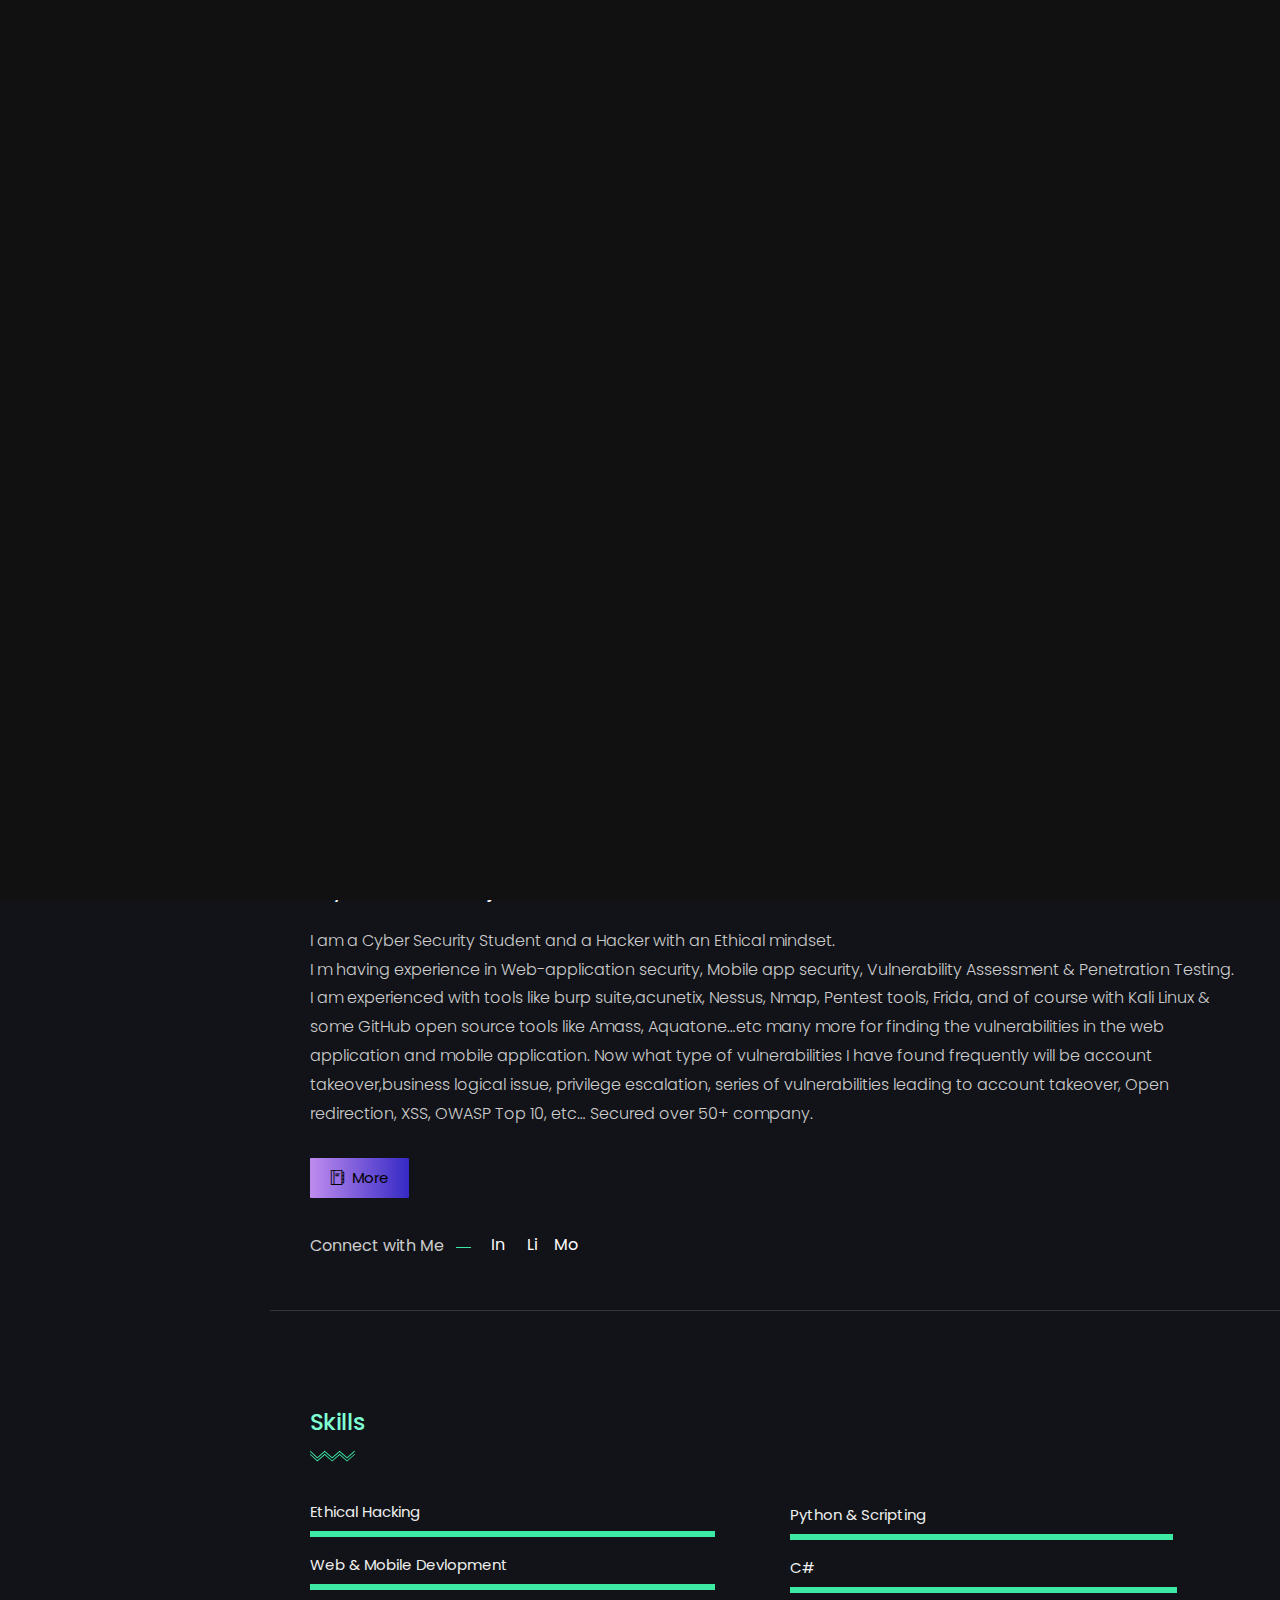
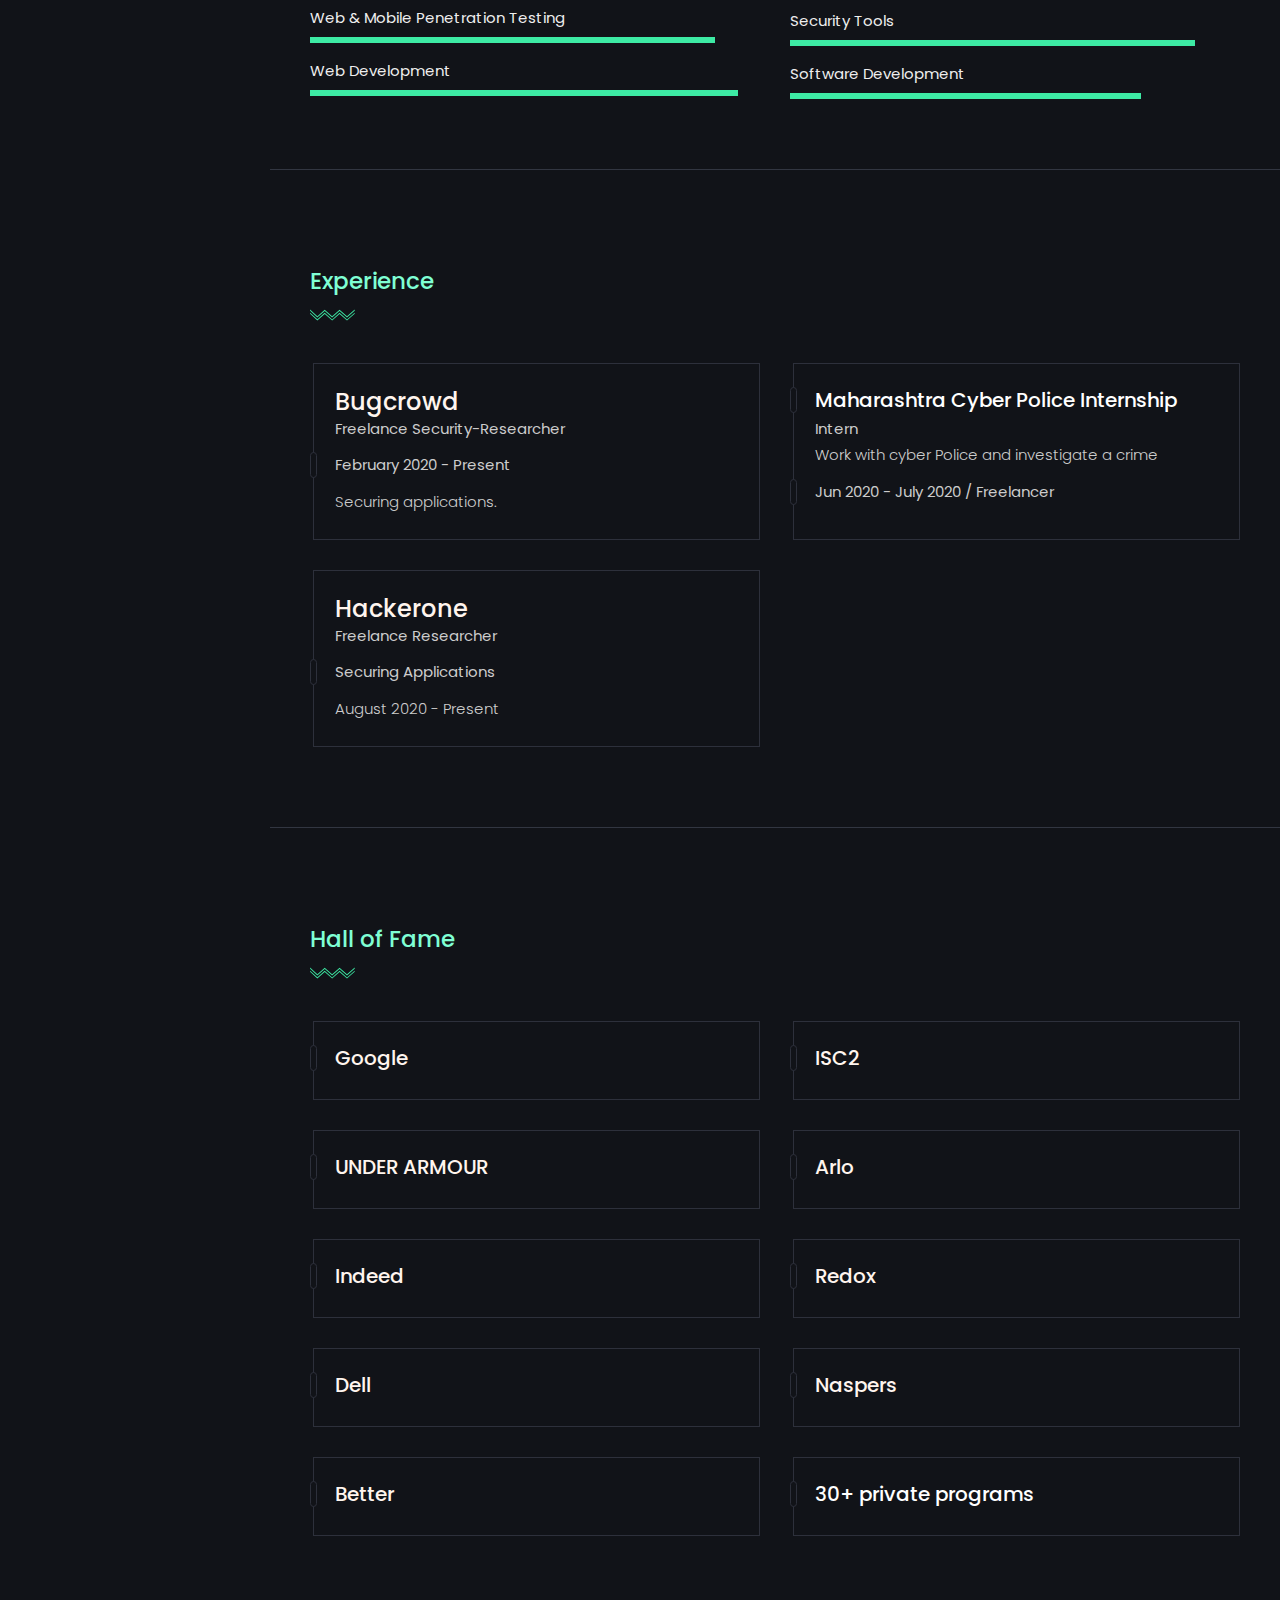
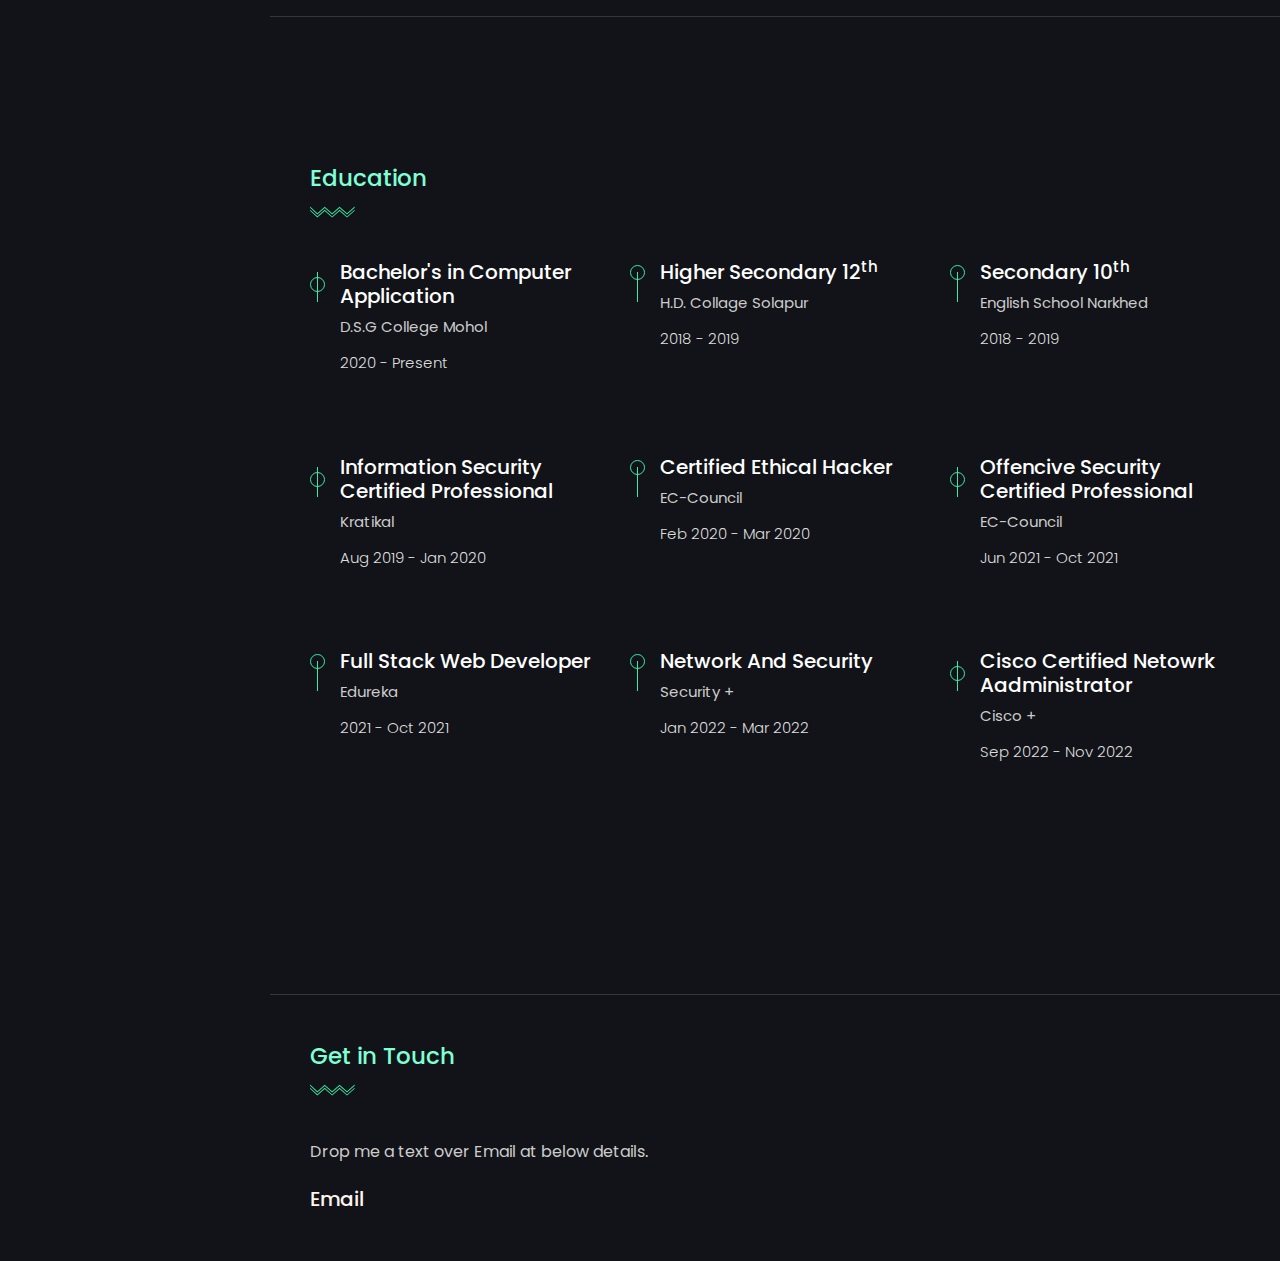
<file: index.html>
<!DOCTYPE html>
<html lang="en">
<!-- 
░R░A░N░J░I░T░░K░O░░L░H░A░L░
-->

<meta http-equiv="content-type" content="text/html;charset=utf-8" />

<head>
    <meta charset="utf-8">
    <meta name="description"
        content="I am Ranjit Kolhal and I am a Cyber Security Student and a Hacker with an Ethical mindset.I m having experience in Web-app security, Mobile...">
    <meta name="keywords"
        content="Ranjit kolhal, kolhal ranjit, ranjitkolhal, ranjit hacker, hacker ranjit, solapur Hacker, Bug Bounty Hunter, bugcrowd ranjit kolhal, google ranjit kolhal, maharashtra hacker">
    <meta name="author" content="Ranjit Kolhal">
    <meta http-equiv="x-ua-compatible" content="ie=edge">
    <meta name="viewport" content="width=device-width, initial-scale=1" <!-- Google Tag Manager -->
    <script>(function (w, d, s, l, i) {
            w[l] = w[l] || []; w[l].push({
                'gtm.start':
                    new Date().getTime(), event: 'gtm.js'
            }); var f = d.getElementsByTagName(s)[0],
                j = d.createElement(s), dl = l != 'dataLayer' ? '&l=' + l : ''; j.async = true; j.src =
                    'https://www.googletagmanager.com/gtm.js?id=' + i + dl; f.parentNode.insertBefore(j, f);
        })(window, document, 'script', 'dataLayer', 'GTM-TP3PR9Q');</script>
    <!-- End Google Tag Manager -->

    <!-- Title -->
    <title>Ranjit Kolhal - Ethical Hacker</title>
    <!-- Favicon -->
    <link href="img/sitelogo.png" type="image/png" rel="icon">

    <!-- All CSS -->
    <link href="css/plugins.css" rel="stylesheet" type="text/css">
    <link href="css/main.css" rel="stylesheet" type="text/css">
    <link href="css/responsive.css" rel="stylesheet" type="text/css">
</head>

<body id="body" data-spy="scroll" data-target="#menu-list">
    <!-- Google Tag Manager (noscript) -->
    <noscript><iframe src="https://www.googletagmanager.com/ns.html?id=GTM-TP3PR9Q" height="0" width="0"
            style="display:none;visibility:hidden"></iframe></noscript>
    <!-- End Google Tag Manager (noscript) -->
    <!--  start page loader  -->
    <div id="preloader">
        <div class="scroll-static"></div>
    </div>
    <!--  end page loader  -->

    <!-- begin of main-wrapper -->
    <div class="main-wrapper">
        <!-- begin of navbar -->
        <div class="nav-bar">
            <!-- begin of scroll-indicator -->
            <div class="scroll-indicator"></div>
            <nav>
                <ul id="menu-list">
                    <li class="nav-item">
                        <a class="active nav-link" href="#body" data-text="Home">
                            <span>: )</span>Home
                        </a>
                    </li>
                    <li class="nav-item">
                        <a class="nav-link" href="#about" data-text="About">
                            <span>: )</span>About
                        </a>
                    </li>
                    <li class="nav-item">
                        <a class="nav-link" href="#skills" data-text="Skills">
                            <span>: )</span>Skill
                        </a>
                    </li>
                    <li class="nav-item">
                        <a class="nav-link" href="#experience" data-text="Experience">
                            <span>: )</span>Experience
                        </a>
                    </li>
                    <li class="nav-item">
                        <a class="nav-link" href="#hall" data-text="Hall_of_Fame">
                            <span>: )</span>Hall_of_Fame
                        </a>
                    </li>
                    </li>
                    <li class="nav-item">
                        <a class="nav-link" href="#education" data-text="Education">
                            <span>: )</span>Education
                        </a>
                    </li>
                    <li class="nav-item">
                        <a class="nav-link" href="#contact" data-text="Contact">
                            <span>: )</span>Contact
                        </a>
                    </li>
                    <!-- Here End navigation list bar -->
                </ul> <br><br><br>

            </nav>

        </div>
        <!-- end of navbar -->
        <!-- begin of main-content -->
        <div class="main-content">
            <!-- begin of header -->
            <header>
                <div class="container-fluid">
                    <div class="row">
                        <div class="col-7">
                            <!-- logo -->
                            <div class="logo">
                                <a href="#">Ranjit Kolhal</a>
                            </div>
                        </div>
                        <div class="col-5">
                            <a href="contact.html" target="_blank" class="default-btn header-action-btn"><i
                                    class="ti-agenda"></i> contact</a>
                            <div class="default-btn menu-btn">
                                <i class="ti-menu"></i>
                                <i class="ti-close"></i>
                            </div>
                        </div>
                    </div>
                </div>
            </header>
            <!-- end of header -->

            <!-- begin of home-wrapper -->
            <div class="home-wrapper">
                <div class="container-fluid">
                    <div class="row align-items-center">
                        <div class="col-md-5 col-sm-5">
                            <div class="hero-img wow fadeIn" data-wow-delay="0.2s">
                                <div class="shape"></div>
                                <!-- My image -->
                                <img class="img-fluid"  src="./img/bd0ac819-13cf-4c84-be51-99c82d2ff304.jpg"  alt="Image">
                            </div>
                        </div>

                        <div class="col-md-7 col-sm-7">
                            <div class="hero-content">
                                <h2 class="intro-name">
                                    <span class="wow slideInLeft">Hello</span>
                                    <span class="wow slideInLeft" data-wow-delay=".2s">I'm, Ranjit Kolhal </span>
                                </h2>
                                <p>
                                    <span class="wow slideInLeft" data-wow-delay=".8s">Bug Bounty Hunter | Bugcrowd Top
                                        500 Hackers Globally | Penetration Tester | Full Stack Web Developer | Maharashtra cyber
                                        Police</span>
                                </p>
                            </div>
                        </div>
                    </div>
                </div>
            </div>
            <!-- end of home-wrapper -->

            <!-- begin of about-wrapper -->
            <div id="about" class="about-wrapper">
                <div class="container-fluid">
                    <div class="row">
                        <div class="col-md-12">
                            <!-- section heading -->

                            <h3 class="wrapper-heading">About Me</h3>

                            <h4 class="about-sub-heading">Hey World, I am Ranjit Kolhal. Here a little about me :) </h4>
                            <p class="about-text">I am a Cyber Security Student and a Hacker with an Ethical
                                mindset.<br /> I m having experience in Web-application security, Mobile app security,
                                Vulnerability Assessment & Penetration Testing. I am experienced with tools like
                                burp suite,acunetix, Nessus, Nmap, Pentest tools, Frida, and of course with Kali Linux &
                                some GitHub open source tools like Amass, Aquatone…etc many more for finding the
                                vulnerabilities in the web application and mobile
                                application. Now what type of vulnerabilities I have found frequently will be account
                                takeover,business logical issue, privilege escalation, series of vulnerabilities leading
                                to account takeover, Open redirection, XSS,
                                OWASP Top 10, etc… Secured over 50+ company.</p>
                            <a href="#" target="_blank" class="default-btn"><i class="ti-agenda"></i> More</a>

                            <!-- social profile links -->
                            <div class="social-links">
                                <span>Connect with Me </span>
                                <ul>
                                    <li><a href="https://www.instagram.com/kolhal_ranjit/" data-text="In"><i
                                                class="ti-twitter"></i></a></li>
                                    <li><a href="https://www.linkedin.com/in/ranjit-kolhal-b3650619b/" data-text="Li"><i
                                                class="ti-linkedin"></i></a></li>
                                    <li><a href="tel: +9176200751**" data-text="Mo"><i
                                                class="ti-mobile"></i></a></li>
                                    </li>
                                </ul>
                            </div>
                        </div>
                    </div>
                </div>
            </div>
            <!-- end of about-wrapper -->
            <!-- begin of skills-wrapper -->
            <div id="skills" class="wrapper skills-wrapper">
                <div class="container-fluid">
                    <div class="row">
                        <div class="col-md-6 margin-on-md">
                            <!-- section heading -->
                            <h3 class="wrapper-heading">Skills</h3>

                            <!-- skill item -->
                            <div class="skill-item">
                                <p>Ethical Hacking</p>
                                <div class="skill-wrap">
                                    <div class="skill-percent wow slideInLeft" data-wow-delay=".1s" style="width:90%">
                                    </div>
                                </div>
                            </div>
                            <!-- skill item -->
                            <div class="skill-item">
                                <p>Web & Mobile Devlopment</p>
                                <div class="skill-wrap">
                                    <div class="skill-percent wow slideInLeft" data-wow-delay=".2s" style="width:90%">
                                    </div>
                                </div>
                            </div>
                            <!-- skill item -->
                            <div class="skill-item">
                                <p>Web & Mobile Penetration Testing</p>
                                <div class="skill-wrap">
                                    <div class="skill-percent wow slideInLeft" data-wow-delay=".3s" style="width:90%">
                                    </div>
                                </div>
                            </div>
                            <div class="skill-item">
                                <p>Web Development</p>
                                <div class="skill-wrap">
                                    <div class="skill-percent wow slideInLeft" data-wow-delay=".3s" style="width:95%">
                                    </div>
                                </div>
                            </div>
                        </div>
                        <div class="col-md-6">
                            <!-- section heading -->
                            <br><br><br><br>
                            <!-- skill item -->
                            <div class="skill-item">
                                <p>Python & Scripting</p>
                                <div class="skill-wrap">
                                    <div class="skill-percent wow slideInLeft" data-wow-delay=".4s" style="width:85%">
                                    </div>
                                </div>
                            </div>
                            <!-- skill item -->
                            <div class="skill-item">
                                <p>C#</p>
                                <div class="skill-wrap">
                                    <div class="skill-percent wow slideInLeft" data-wow-delay=".5s" style="width:86%">
                                    </div>
                                </div>
                            </div>
                            <!-- skill item -->
                            <div class="skill-item">
                                <p>Security Tools</p>
                                <div class="skill-wrap">
                                    <div class="skill-percent wow slideInLeft" data-wow-delay=".6s" style="width:90%">
                                    </div>
                                </div>
                            </div>
                            <div class="skill-item">
                                <p>Software Development</p>
                                <div class="skill-wrap">
                                    <div class="skill-percent wow slideInLeft" data-wow-delay=".6s" style="width:78%">
                                    </div>
                                </div>
                            </div>
                            <!-- skill item -->
                            <!-- skill item -->
                        </div>
                    </div>
                </div>
            </div>
            <!-- end of skills-wrapper -->

            <!-- begin of experience-wrapper -->
            <div id="experience" class="wrapper experience-wrapper">
                <div class="container-fluid">
                    <div class="row">
                        <div class="col-md-12">
                            <!-- section heading -->
                            <h3 class="wrapper-heading">Experience</h3>
                        </div>

                        <div class="col-md-6">
                            <div class="experience-single">
                                <h4><a href="https://www.bugcrowd.com/ranjit_kolhal" target="_blank">Bugcrowd</a></h4>
                                <p class="position-name">Freelance Security-Researcher</p>
                                <p class="mute-text">February 2020 - Present</p>
                                <p class="company-info">Securing applications.</p>
                            </div>
                        </div>


                        <div class="col-md-6">
                            <div class="experience-single">
                                <h4 class="company">Maharashtra Cyber Police Internship</h4>
                                <p class="position-name">Intern</p>
                                <p class="company-info">Work with cyber Police and investigate a crime</p>
                                <p class="mute-text">Jun 2020 - July 2020 / Freelancer</p>
                            </div>
                        </div>

                        <div class="col-md-6">
                            <div class="experience-single">
                                <h4><a href="https://www.Hackerone/ranjitkolhal/" target="_blank">Hackerone</a></h4>
                                <p class="position-name">Freelance Researcher</p>
                                <p class="mute-text">Securing Applications</p>
                                <p class="company-info">August 2020 - Present</p>
                            </div>
                        </div>

                        <!-- <div class="col-md-6">
                            <div class="experience-single">
                                <h4><a href="https://www.Hackerone/ranjitkolhal/" target="_blank">Hackerone</a></h4>
                                <p class="position-name">Cyber</p>
                                <p class="mute-text">Securing Applications</p>
                                <p class="company-info">August 2020 - Present</p>
                            </div>
                        </div> -->

                    </div>
                </div>
            </div>
            <!-- end of experience-wrapper -->


            <!-- begin of hall offame-wrapper -->
            <div id="hall" class="wrapper experience-wrapper">
                <div class="container-fluid">
                    <div class="row">
                        <div class="col-md-12">
                            <!-- section heading -->
                            <h3 class="wrapper-heading">Hall of Fame</h3>
                        </div>
                        <div class="col-md-6">
                            <div class="experience-single">
                                <h4 class="company"><a
                                        href="https://bughunter.withgoogle.com/profile/a9fd8760-44ab-4ca0-beca-a0ad62b50d75"
                                        target="_blank">Google</a></h4>
                            </div>
                        </div>
                        <div class="col-md-6">
                            <div class="experience-single">
                                <h4 class="company"><a href="https://bugcrowd.com/isc2/hall-of-fame"
                                        target="_blank">ISC2</a></h4>
                            </div>
                        </div>
                        <div class="col-md-6">
                            <div class="experience-single">
                                <h4 class="company"><a href="https://bugcrowd.com/underarmour/hall-of-fame"
                                        target="_blank">UNDER ARMOUR</a></h4>
                            </div>
                        </div>
                        <div class="col-md-6">
                            <div class="experience-single">
                                <h4 class="company"><a href="https://bugcrowd.com/arlokudos/hall-of-fame"
                                        target="_blank">Arlo</a></h4>
                            </div>
                        </div>
                        <div class="col-md-6">
                            <div class="experience-single">
                                <h4 class="company"><a href="https://bugcrowd.com/indeed/hall-of-fame"
                                        target="_blank">Indeed</a></h4>
                            </div>
                        </div>
                        <div class="col-md-6">
                            <div class="experience-single">
                                <h4 class="company"><a href="https://bugcrowd.com/redox/hall-of-fame"
                                        target="_blank">Redox</a></h4>
                            </div>
                        </div>
                        <div class="col-md-6">
                            <div class="experience-single">
                                <h4 class="company"><a href="https://bugcrowd.com/dell/hall-of-fame"
                                        target="_blank">Dell</a></h4>
                            </div>
                        </div>
                        <div class="col-md-6">
                            <div class="experience-single">
                                <h4 class="company"><a href="https://bugcrowd.com/naspers/hall-of-fame"
                                        target="_blank">Naspers</a></h4>
                            </div>
                        </div>
                        <div class="col-md-6">
                            <div class="experience-single">
                                <h4 class="company"><a href="https://bugcrowd.com/better/hall-of-fame"
                                        target="_blank">Better</a></h4>
                            </div>
                        </div>
                        <div class="col-md-6">
                            <div class="experience-single">
                                <h4 class="company"><a target="_blank">30+ private programs</a></h4>
                            </div>
                        </div>

                    </div>
                </div>
            </div>

            <!-- begin of education-wrapper -->
            <div id="education" class="wrapper education-wrapper">
                <div class="container-fluid">
                    <div class="row">
                        <div class="col-md-12">
                            <!-- section heading -->
                            <h3 class="wrapper-heading">Education</h3>
                        </div>
                        <div class="col-lg-4 col-md-6 col-sm-6">
                            <div class="education-single">
                                <h4 class="course-name">Bachelor's in Computer Application</h4>
                                <p class="institute">D.S.G College Mohol</p>
                                <p class="mute-text">2020 - Present</p>
                            </div>
                        </div>
                        <div class="col-lg-4 col-md-6 col-sm-6">
                            <div class="education-single">
                                <h4 class="course-name">Higher Secondary 12<sup>th</sup></h4>
                                <p class="institute">H.D. Collage Solapur</p>
                                <p class="mute-text">2018 - 2019</p>
                            </div>
                        </div>
                        <div class="col-lg-4 col-md-6 col-sm-6">
                            <div class="education-single">
                                <h4 class="course-name">Secondary 10<sup>th</sup></h4>
                                <p class="institute">English School Narkhed</p>
                                <p class="mute-text">2018 - 2019</p>
                            </div>
                        </div>
                        <div class="col-lg-4 col-md-6 col-sm-6">
                            <div class="education-single">
                                <h4 class="course-name">Information Security Certified Professional</h4>
                                <p class="institute">Kratikal</p>
                                <p class="mute-text"> Aug 2019 - Jan 2020</p>
                            </div>
                        </div>
                        <div class="col-lg-4 col-md-6 col-sm-6">
                            <div class="education-single">
                                <h4 class="course-name">Certified Ethical Hacker</h4>
                                <p class="institute">EC-Council</p>
                                <p class="mute-text"> Feb 2020 - Mar 2020</p>
                            </div>
                        </div>
                        <div class="col-lg-4 col-md-6 col-sm-6">
                            <div class="education-single">
                                <h4 class="course-name">Offencive Security Certified Professional</h4>
                                <p class="institute">EC-Council</p>
                                <p class="mute-text"> Jun 2021 - Oct 2021</p>
                            </div>
                        </div>
                        <div class="col-lg-4 col-md-6 col-sm-6">
                            <div class="education-single">
                                <h4 class="course-name">Full Stack Web Developer</h4>
                                <p class="institute">Edureka</p>
                                <p class="mute-text">  2021 - Oct 2021</p>
                            </div>
                        </div>
                        <div class="col-lg-4 col-md-6 col-sm-6">
                            <div class="education-single">
                                <h4 class="course-name">Network And Security</h4>
                                <p class="institute">Security +</p>
                                <p class="mute-text"> Jan 2022 - Mar 2022</p>
                            </div>
                        </div>
                        <div class="col-lg-4 col-md-6 col-sm-6">
                            <div class="education-single">
                                <h4 class="course-name">Cisco Certified Netowrk Aadministrator</h4>
                                <p class="institute">Cisco +</p>
                                <p class="mute-text"> Sep 2022 - Nov 2022</p>
                            </div>
                        </div>
                    </div>
                </div>
            </div>
            <!-- end of education-wrapper -->
            <!-- begin of contact-wrapper -->
            <div id="contact" class="wrapper contact-wrapper">
                <div class="container-fluid">
                    <div class="row">
                        <div class="col-md-12">
                            <!-- section heading -->
                            <h3 class="wrapper-heading">Get in Touch</h3>
                            <p>Drop me a text over Email at below details.</p>
                        </div>
                        <div class="col-lg-12 col-md-12">
                            <div class="contact-info">
                                <h5 class="cont"><a href="mailto:rkhackle@gmail.com" target="_blank">Email</a></h5>
                            </div>
                        </div>
                    </div>
                </div>
            </div>
        </div>

        <!-- begin of contact-wrapper -->
        <div>
            <footer class="wrapper footer-wrapper">
                <div class="container-fluid">
                    <div class="col-md-12 text-center">
                        <div class="footer-social">
                            <a href="https://twitter.com/kolhalranjit" target="_blank">Twitter</a>
                            <a href="https://www.linkedin.com/in/ranjit-kolhal-b3650619b/" target="_blank">Linkedin</a>
                            <a href="https://medium.com/@ranjitkolhal" target="_blank">Medium</a>
                        </div>
                        <p class="footer-copyright">© Copyright 2020 - Ranjit Kolhal</p>
                    </div>
                </div>
            </footer>
        </div>
        <!-- end of contact-wrapper -->
        <!-- scroll-to top -->
        <a class="default-btn scroll-to-top" href="#body"><span class="ti-angle-up "></span></a>
    </div>
    <!-- end of main-content -->
    </div>
    <!-- end of main-wrapper -->

    <!-- All JS -->
    <script src="js/jquery-3.3.1.min.js"></script>
    <script src="js/plugins.js"></script>
    <script src="js/main.js"></script>

</body>


</html>
</file>
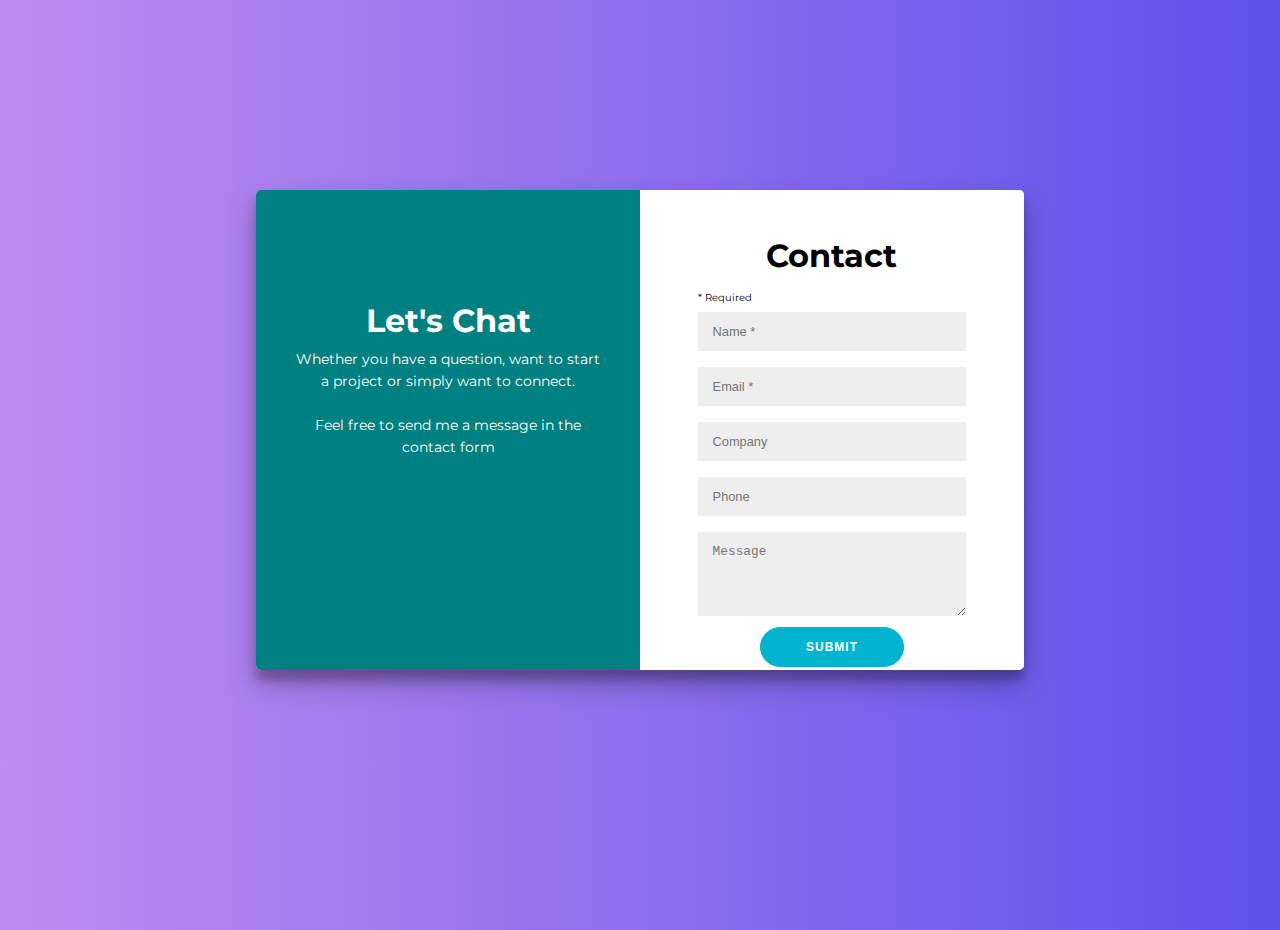
<file: contact.html>
<!DOCTYPE html>
<html lang="en">

<head>
    <meta charset="UTF-8">
    <meta name="viewport" content="width=device-width, initial-scale=1.0">
    <link rel="stylesheet" href="css/contact.css">
    <title>Document</title>
</head>

<body>
    <div class="container">
        <div class="form-container">
            <div class="left-container">
                <div class="left-inner-container">
                    <h2>Let's Chat</h2>
                    <p>Whether you have a question, want to start a project or simply want to connect.</p>
                    <br>
                    <p>Feel free to send me a message in the contact form</p>
                </div>
            </div>
            <div class="right-container">
                <div class="right-inner-container">
                    <form action="#">
                        <h2 class="lg-view">Contact</h2>
                        <h2 class="sm-view">Let's Chat</h2>
                        <p>* Required</p>
                        <div class="social-container">
                            <a href="#" class="social"><i class="fab fa-facebook-f"></i></a>
                            <a href="#" class="social"><i class="fab fa-google-plus-g"></i></a>
                            <a href="#" class="social"><i class="fab fa-linkedin-in"></i></a>
                        </div>
                        <input type="text" placeholder="Name *" />
                        <input type="email" placeholder="Email *" />
                        <input type="text" placeholder="Company" />
                        <input type="phone" placeholder="Phone" />
                        <textarea rows="4" placeholder="Message"></textarea>
                        <button>Submit</button>
                    </form>
                </div>
            </div>
        </div>
    </div>
</body>

</html>
</file>
<file: css/main.css>
/* ==========================================================================
    google fonts
========================================================================== */

@import url('https://fonts.googleapis.com/css?family=Poppins:100,200,300,400,500,600,700,800,900|Poppins:400,700');

/* ==========================================================================
    default css
========================================================================== */

h1 {
    font-family: 'Poppins', sans-serif;
    overflow-x: hidden;
    position: relative;
}

h2 {
    font-family: 'Poppins', sans-serif;
    overflow-x: hidden;
    position: relative;
}

h3,
h4,
h5,
h6,
p {
    margin: 0;
    padding: 0;
}

body,
html {
    height: 100%;
}

body {
    font-family: 'Poppins', sans-serif;
    height: 3000px;
    /* Used to enable scrolling */
    /* background: linear-gradient(90deg, #BE8CEF 0%, rgba(61, 46, 232, 0.83) 100%); */
    background-color: #111318;
    /* background-color: #abe9cd; */
    /* background-image: linear-gradient(315deg,  0%, #3eadcf 74%); */
    color: #fff;
    overflow-x: hidden;
    position: relative;
}

body.noscroll {
    overflow: hidden;
    padding-right: 17px;
}

::-moz-selection {
    background: #fff;
    color: #1d1d1d;
    text-shadow: none;
}

::selection {
    background: #fff;
    color: #1d1d1d;
    text-shadow: none;
}

a {
    display: inline-block;
    color: seashell;
    transition: .25s;
    -webkit-transition: .25s;
    -moz-transition: .25s;
    -ms-transition: .25s;
    -o-transition: .25s;
}

a:hover,
a:active {
    text-decoration: none;
    outline: 0;
}

ul {
    list-style: none;
    padding: 0;
    margin: 0;
}

.default-btn {
    font-size: 15px;
    height: 40px;
    line-height: 40px;
    padding: 0 20px;
    /* background-color: #3deaa4; */
    background: linear-gradient(90deg, #BE8CEF 0%, rgba(61, 46, 232, 0.83) 100%);
    color: #000;
    position: relative;
    z-index: 1;
    border: 0;
    outline: 0;
    cursor: pointer;
    overflow: hidden;
    border-radius: 1px;
    -webkit-border-radius: 1px;
    -moz-border-radius: 1px;
    -ms-border-radius: 1px;
    -o-border-radius: 1px;
    transition: .3s;
    -webkit-transition: .3s;
    -moz-transition: .3s;
    -ms-transition: .3s;
    -o-transition: .3s;
}

.default-btn:hover {
    color: #fff;
}

.default-btn::before,
.default-btn::after {
    position: absolute;
    content: "";
    height: 100%;
    width: 100%;
    background: #000;
    opacity: .6;
    left: 0;
    top: 40px;
    z-index: -2;
    transition: all .3s cubic-bezier(0.9, 0, 0.2, 1), -webkit-transform .3s cubic-bezier(0.9, 0, 0.2, 1);
    -webkit-transition: all .3s cubic-bezier(0.9, 0, 0.2, 1), -webkit-transform .3s cubic-bezier(0.9, 0, 0.2, 1);
    -moz-transition: all .3s cubic-bezier(0.9, 0, 0.2, 1), -webkit-transform .3s cubic-bezier(0.9, 0, 0.2, 1);
    -ms-transition: all .3s cubic-bezier(0.9, 0, 0.2, 1), -webkit-transform .3s cubic-bezier(0.9, 0, 0.2, 1);
    -o-transition: all .3s cubic-bezier(0.9, 0, 0.2, 1), -webkit-transform .3s cubic-bezier(0.9, 0, 0.2, 1);
    border-top-left-radius: 50%;
    border-top-right-radius: 50%;
}

.default-btn::before {
    background: #000;
    opacity: 1;
    top: 50px;
    z-index: -1;
}

.default-btn:hover::before,
.default-btn:hover::after {
    top: 0;
    border-radius: 0;
}

.default-btn:hover::before {
    transition-delay: .2s;
}

.default-btn i {
    font-size: 15px;
    position: relative;
    top: 1px;
    margin-right: 3px;
}

.wrapper {
    padding: 50px 0;
    border-top: 1px solid #323641;
}

.wrapper-heading {
    display: inline-block;
    font-size: 23px;
    margin-bottom: 70px;
    color: aquamarine;
    /* color: #3deaa4; */
    line-height: 1;
    /* padding-top: 100px; */
    position: relative;
}

.wrapper-heading::after {
    position: absolute;
    content: url(../img/zigzag.svg);
    top: 35px;
    left: 0;
    transform: rotateX(180deg);
    -webkit-transform: rotateX(180deg);
    -moz-transform: rotateX(180deg);
    -ms-transform: rotateX(180deg);
    -o-transform: rotateX(180deg);
}

p {
    line-height: 1.8;
    color: #ccc;
}


/* -- start preloader style */

#preloader {
    width: 100%;
    height: 100vh;
    overflow: hidden;
    position: fixed;
    z-index: 99999999;
    display: flex
}

#preloader::before,
#preloader::after {
    position: absolute;
    content: "";
    width: 100%;
    height: 50%;
    background: #111;
    top: 0;
    left: 0;
    transition: .4s;
    -webkit-transition: .4s;
    -moz-transition: .4s;
    -ms-transition: .4s;
    -o-transition: .4s
}

#preloader::after {
    top: auto;
    bottom: 0
}

#preloader.loaded::before,
#preloader.loaded::after {
    height: 0%
}

.scroll-static {
    position: relative;
    width: 50%;
    height: 1px;
    overflow: hidden;
    margin: auto;
    transition: all .8s;
    -webkit-transition: all .8s;
    -moz-transition: all .8s;
    -ms-transition: all .8s;
    -o-transition: all .8s;
    z-index: 555
}

.scroll-static::before {
    position: absolute;
    content: "";
    width: 0;
    height: 100%;
    left: 50%;
    background: #666;
    animation: showLine 700ms ease-in-out 0s forwards;
    -o-animation: showLine 700ms ease-in-out 0s forwards;
    -webkit-animation: showLine 700ms ease-in-out 0s forwards;
    transform: translateX(-50%);
    -webkit-transform: translateX(-50%);
    -moz-transform: translateX(-50%);
    -ms-transform: translateX(-50%);
    -o-transform: translateX(-50%)
}

@keyframes showLine {
    0% {
        width: 0;
        opacity: 0
    }
    100% {
        width: 100%;
        opacity: 1
    }
}

@-o-keyframes showLine {
    0% {
        width: 0;
        opacity: 0
    }
    100% {
        width: 100%;
        opacity: 1
    }
}

@-webkit-keyframes showLine {
    0% {
        width: 0;
        opacity: 0
    }
    100% {
        width: 100%;
        opacity: 1
    }
}

.scroll-static::after {
    position: absolute;
    content: "";
    width: 100%;
    height: 100%;
    left: -100px;
    top: 0;
    animation: scroll-static 2s cubic-bezier(.86, 0, .07, 1) infinite;
    -o-animation: scroll-static 2s cubic-bezier(.86, 0, .07, 1) infinite;
    -webkit-animation: scroll-static 2s cubic-bezier(.86, 0, .07, 1) infinite;
    animation-delay: 1200ms
}

@keyframes scroll-static {
    0% {
        left: -100%;
        background: #fff
    }
    100% {
        left: 100%;
        background: #fff
    }
}

@-o-keyframes scroll-static {
    0% {
        left: -100%;
        background: #fff
    }
    100% {
        left: 100%;
        background: #fff
    }
}

@-webkit-keyframes scroll-static {
    0% {
        left: -100%;
        background: #fff
    }
    100% {
        left: 100%;
        background: #fff
    }
}

.scroll-static.loaded {
    width: 100%;
    opacity: 0
}

.scroll-static.loaded::after {
    opacity: 0
}

.work-loader {
    color: #fff;
    font-size: 8px;
    margin: auto;
    width: 1em;
    height: 1em;
    border-radius: 50%;
    position: relative;
    text-indent: -9999em;
    -webkit-animation: load4 1.3s infinite linear;
    animation: load4 1.3s infinite linear;
    -webkit-transform: translateZ(0);
    -ms-transform: translateZ(0);
    transform: translateZ(0)
}

@-webkit-keyframes load4 {
    0%,
    100% {
        box-shadow: 0 -3em 0 .2em, 2em -2em 0 0em, 3em 0 0 -1em, 2em 2em 0 -1em, 0 3em 0 -1em, -2em 2em 0 -1em, -3em 0 0 -1em, -2em -2em 0 0
    }
    12.5% {
        box-shadow: 0 -3em 0 0, 2em -2em 0 .2em, 3em 0 0 0, 2em 2em 0 -1em, 0 3em 0 -1em, -2em 2em 0 -1em, -3em 0 0 -1em, -2em -2em 0 -1em
    }
    25% {
        box-shadow: 0 -3em 0 -.5em, 2em -2em 0 0, 3em 0 0 .2em, 2em 2em 0 0, 0 3em 0 -1em, -2em 2em 0 -1em, -3em 0 0 -1em, -2em -2em 0 -1em
    }
    37.5% {
        box-shadow: 0 -3em 0 -1em, 2em -2em 0 -1em, 3em 0em 0 0, 2em 2em 0 .2em, 0 3em 0 0em, -2em 2em 0 -1em, -3em 0em 0 -1em, -2em -2em 0 -1em
    }
    50% {
        box-shadow: 0 -3em 0 -1em, 2em -2em 0 -1em, 3em 0 0 -1em, 2em 2em 0 0em, 0 3em 0 .2em, -2em 2em 0 0, -3em 0em 0 -1em, -2em -2em 0 -1em
    }
    62.5% {
        box-shadow: 0 -3em 0 -1em, 2em -2em 0 -1em, 3em 0 0 -1em, 2em 2em 0 -1em, 0 3em 0 0, -2em 2em 0 .2em, -3em 0 0 0, -2em -2em 0 -1em
    }
    75% {
        box-shadow: 0em -3em 0 -1em, 2em -2em 0 -1em, 3em 0em 0 -1em, 2em 2em 0 -1em, 0 3em 0 -1em, -2em 2em 0 0, -3em 0em 0 .2em, -2em -2em 0 0
    }
    87.5% {
        box-shadow: 0em -3em 0 0, 2em -2em 0 -1em, 3em 0 0 -1em, 2em 2em 0 -1em, 0 3em 0 -1em, -2em 2em 0 0, -3em 0em 0 0, -2em -2em 0 .2em
    }
}

@keyframes load4 {
    0%,
    100% {
        box-shadow: 0 -3em 0 .2em, 2em -2em 0 0em, 3em 0 0 -1em, 2em 2em 0 -1em, 0 3em 0 -1em, -2em 2em 0 -1em, -3em 0 0 -1em, -2em -2em 0 0
    }
    12.5% {
        box-shadow: 0 -3em 0 0, 2em -2em 0 .2em, 3em 0 0 0, 2em 2em 0 -1em, 0 3em 0 -1em, -2em 2em 0 -1em, -3em 0 0 -1em, -2em -2em 0 -1em
    }
    25% {
        box-shadow: 0 -3em 0 -.5em, 2em -2em 0 0, 3em 0 0 .2em, 2em 2em 0 0, 0 3em 0 -1em, -2em 2em 0 -1em, -3em 0 0 -1em, -2em -2em 0 -1em
    }
    37.5% {
        box-shadow: 0 -3em 0 -1em, 2em -2em 0 -1em, 3em 0em 0 0, 2em 2em 0 .2em, 0 3em 0 0em, -2em 2em 0 -1em, -3em 0em 0 -1em, -2em -2em 0 -1em
    }
    50% {
        box-shadow: 0 -3em 0 -1em, 2em -2em 0 -1em, 3em 0 0 -1em, 2em 2em 0 0em, 0 3em 0 .2em, -2em 2em 0 0, -3em 0em 0 -1em, -2em -2em 0 -1em
    }
    62.5% {
        box-shadow: 0 -3em 0 -1em, 2em -2em 0 -1em, 3em 0 0 -1em, 2em 2em 0 -1em, 0 3em 0 0, -2em 2em 0 .2em, -3em 0 0 0, -2em -2em 0 -1em
    }
    75% {
        box-shadow: 0em -3em 0 -1em, 2em -2em 0 -1em, 3em 0em 0 -1em, 2em 2em 0 -1em, 0 3em 0 -1em, -2em 2em 0 0, -3em 0em 0 .2em, -2em -2em 0 0
    }
    87.5% {
        box-shadow: 0em -3em 0 0, 2em -2em 0 -1em, 3em 0 0 -1em, 2em 2em 0 -1em, 0 3em 0 -1em, -2em 2em 0 0, -3em 0em 0 0, -2em -2em 0 .2em
    }
}


/* end preloader style */


/* start main-wrapper */

.main-wrapper {
    padding-bottom: 100px;
}

.main-content .container-fluid {
    padding-left: 40px;
    padding-right: 40px;
}

.main-content {
    width: calc(100% - 270px);
    max-width: 100%;
    float: right;
    position: relative;
    transition: all .3s cubic-bezier(0.9, 0, 0.2, 1), -webkit-transform .3s cubic-bezier(0.9, 0, 0.2, 1);
    -webkit-transition: all .3s cubic-bezier(0.9, 0, 0.2, 1), -webkit-transform .3s cubic-bezier(0.9, 0, 0.2, 1);
    -moz-transition: all .3s cubic-bezier(0.9, 0, 0.2, 1), -webkit-transform .3s cubic-bezier(0.9, 0, 0.2, 1);
    -ms-transition: all .3s cubic-bezier(0.9, 0, 0.2, 1), -webkit-transform .3s cubic-bezier(0.9, 0, 0.2, 1);
    -o-transition: all .3s cubic-bezier(0.9, 0, 0.2, 1), -webkit-transform .3s cubic-bezier(0.9, 0, 0.2, 1);
}


/* start nav-menu */

.nav-bar {
    height: 100vh;
    position: fixed;
    top: 0;
    left: 0;
    width: 270px;
    background: #000;
    z-index: 1000;
    padding-left: 40px;
    padding-right: 15px;
    overflow-y: auto;
    transition: all .3s;
    -webkit-transition: all .3s;
    -moz-transition: all .3s;
    -ms-transition: all .3s;
    -o-transition: all .3s;
}

.scroll-indicator {
    position: absolute;
    height: 0%;
    width: 2px;
    background: linear-gradient(20deg, #BE8CEF 0%, rgba(61, 46, 232, 0.83) 100%);
    top: 0;
    right: 0;
}

.nav-footer {
    position: absolute;
    left: 40px;
    bottom: 30px;
}

.nav-footer .nav-copyright {
    line-height: 1.6;
    color: #ccc;
    font-size: 15px;
}

.nav-bar nav {
    position: relative;
    padding: 30px 0;
}

nav ul li {
    margin-bottom: 5px;
}

nav ul li a {
    text-transform: capitalize;
    color: #777;
    position: relative;
    font-size: 17px;
    -webkit-user-select: none;
    -moz-user-select: none;
    -ms-user-select: none;
    user-select: none;
}

nav ul li a.nav-link {
    padding-top: 6px;
    padding-bottom: 6px;
    padding-left: 0;
    padding-right: 0;
    display: inline-block;
}

nav ul li a:hover {
    color: #777;
}

nav ul li a.active,
nav ul li a.active:hover {
    color: #61fdb0;
}

nav ul li a.active {
    pointer-events: none;
    cursor: default;
    padding-right: 4px;
}

nav ul li a span {
    position: absolute;
    right: 0;
    top: 52%;
    transition: .3s;
    -webkit-transition: .3s;
    -moz-transition: .3s;
    -ms-transition: .3s;
    -o-transition: .3s;
    opacity: 0;
    line-height: 0;
    font-size: 16px;
}

nav ul li a.active span {
    opacity: 1;
    right: -22px;
    transition-delay: .2s;
    -webkit-transition-delay: .2s;
    -moz-transition-delay: .2s;
    -ms-transition-delay: .2s;
    -o-transition-delay: .2s;
}

nav ul li a::after {
    position: absolute;
    content: "";
    left: -40px;
    top: calc(50% - 10px);
    background-color: #0d451f;
    height: 20px;
    width: 0;
    z-index: -1;
    transition: .3s;
    -webkit-transition: .3s;
    -moz-transition: .3s;
    -ms-transition: .3s;
    -o-transition: .3s;
}

nav ul li a.active::after {
    width: calc(50% + 40px);
}

nav ul li a::before {
    position: absolute;
    content: attr(data-text);
    left: 0;
    top: 6px;
    transition: all .5s cubic-bezier(0.9, 0, 0.2, 1), -webkit-transform 0.5s cubic-bezier(0.9, 0, 0.2, 1);
    -webkit-transition: all .5s cubic-bezier(0.9, 0, 0.2, 1), -webkit-transform 0.5s cubic-bezier(0.9, 0, 0.2, 1);
    -moz-transition: all .5s cubic-bezier(0.9, 0, 0.2, 1), -webkit-transform 0.5s cubic-bezier(0.9, 0, 0.2, 1);
    -ms-transition: all .5s cubic-bezier(0.9, 0, 0.2, 1), -webkit-transform 0.5s cubic-bezier(0.9, 0, 0.2, 1);
    -o-transition: all .5s cubic-bezier(0.9, 0, 0.2, 1), -webkit-transform 0.5s cubic-bezier(0.9, 0, 0.2, 1);
    width: 0;
    overflow: hidden;
    color: #fff;
}

nav ul li a:hover::before {
    width: 100%;
}

nav ul li a.active::before {
    width: 0;
}


/* start header style */

header {
    background: #111318;
    /* background: linear-gradient(90deg, #BE8CEF 0%, rgba(61, 46, 232, 0.83) 100%); */
    padding: 30px 0;
    position: absolute;
    top: 0;
    z-index: 999;
    width: 100%;
}

header.fixed {
    max-width: calc(100% - 270px);
    position: fixed;
    background: #000;
    padding: 15px 0;
    top: -70px;
    margin-top: 70px;
    transition: margin 0.3s ease 0s, transform 0.3s ease 0s;
    -webkit-transition: margin 0.3s ease 0s, transform 0.3s ease 0s;
    -moz-transition: margin 0.3s ease 0s, transform 0.3s ease 0s;
    -ms-transition: margin 0.3s ease 0s, transform 0.3s ease 0s;
    -o-transition: margin 0.3s ease 0s, transform 0.3s ease 0s;
}

body.noscroll header.fixed {
    max-width: calc(100% - 287px);
}

.logo img {
    height: 40px;
}

.logo a {
    font-size: 20px;
    text-transform: capitalize;
    color: #fff;
    line-height: 40px;
}

.logo a:hover {
    opacity: .7;
}

.default-btn.header-action-btn {
    float: right;
}

.menu-btn {
    position: absolute;
    height: 40px;
    width: 40px;
    line-height: 40px;
    background: #3deaa4;
    color: #000;
    right: 15px;
    cursor: pointer;
    padding: 0;
    text-align: center;
    transition: .3s;
    -webkit-transition: .3s;
    -moz-transition: .3s;
    -ms-transition: .3s;
    -o-transition: .3s;
    display: none;
}

.default-btn.menu-btn.close-menu i.ti-menu {
    display: none;
}

.menu-btn:hover {
    color: #fff;
}

.default-btn.menu-btn i {
    font-size: 17px;
    top: 2px;
    margin-left: 3px;
}


/* start home wrapper */

.home-wrapper {
    padding-top: 100px;
    margin-top: 100px;
    padding-bottom: 50px;
    border-top: 1px solid #22252d;
}

.hero-content {
    padding-left: 30px;
    font-family: 'Poppins', sans-serif;
}

.home-wrapper .hero-img {
    position: relative;
    padding: 0 15px;
}


/* Here is image border */

.home-wrapper .hero-img::before,
.home-wrapper .hero-img::after {
    position: absolute;
    background: linear-gradient(90deg, #BE8CEF 0%, rgba(61, 46, 232, 0.83) 100%);
    content: "";
    height: 100%;
    width: 50%;
    right: 0;
    top: -20px;
    z-index: -2;
}

.home-wrapper .hero-img::before {
    top: auto;
    bottom: -15px;
    right: auto;
    left: 0;
}

.home-wrapper .hero-img .shape {
    position: absolute;
    z-index: -1;
    left: 0;
    top: 0;
    bottom: 0;
    height: 100%;
    width: 100%;
}


/* here is image border */

.home-wrapper .hero-img .shape::before {
    content: "\e600";
    -webkit-content: "\e600";
    -moz-content: "\e600";
    -ms-content: "\e600";
    -o-content: "\e600";
    font-size: 48vw;
    color: #111318;
    line-height: 1;
    font-weight: normal;
    font-family: 'Poppins';
    border-collapse: collapse;
    z-index: -1;
    position: absolute;
    top: 40%;
    left: 50%;
    transform: translate(-50%, -50%);
    -webkit-transform: translate(-50%, -50%);
    -moz-transform: translate(-50%, -50%);
    -ms-transform: translate(-50%, -50%);
    -o-transform: translate(-50%, -50%);
}

.hero-content .intro-name {
    font-size: 60px;
    font-family: 'Poppins', serif;
    font-weight: 700;
    margin-bottom: 20px;
    line-height: 1.3;
    overflow: hidden;
    padding-left: 2px;
}

.hero-content .intro-name span {
    display: block;
}

.hero-content p {
    overflow: hidden;
}

.hero-content p span {
    display: block;
    font-size: 18px;
    position: relative;
    padding-left: 45px;
}

.hero-content p span::after {
    position: absolute;
    content: "";
    height: 2px;
    width: 30px;
    left: 0;
    top: 15px;
    background: #3deaa4;
}


/* start about wrapper */

.about-wrapper {
    padding-top: 100px;
    padding-bottom: 50px;
    border-top: 1px solid #22252d;
}

.about-sub-heading {
    font-size: 18px;
    margin-top: -6px;
    line-height: 1.7;
}

.about-text {
    margin-top: 20px;
    margin-bottom: 30px;
    font-weight: 300;
}

.social-links span {
    display: inline-block;
    margin-right: 35px;
    color: #ccc;
    position: relative;
}

.social-links span::after {
    position: absolute;
    content: "";
    height: 1px;
    width: 15px;
    background-color: #3deaa4;
    right: -27px;
    top: 13px;
}

.social-links ul,
.social-links li {
    display: inline-block;
}

.social-links li a {
    color: #fff;
    display: block;
    height: 30px;
    width: 30px;
    line-height: 32px;
    text-align: center;
    position: relative;
}

.social-links li a::after {
    position: absolute;
    content: attr(data-text);
    left: 50%;
    line-height: 30px;
    transform: translateX(-50%);
    -webkit-transform: translateX(-50%);
    -moz-transform: translateX(-50%);
    -ms-transform: translateX(-50%);
    -o-transform: translateX(-50%);
    transition: .3s;
    -webkit-transition: .3s;
    -moz-transition: .3s;
    -ms-transition: .3s;
    -o-transition: .3s;
}

.social-links li a:hover::after {
    opacity: 0;
    visibility: hidden;
    transform: translateX(-50%) scale(2);
    -webkit-transform: translateX(-50%) scale(2);
    -moz-transform: translateX(-50%) scale(2);
    -ms-transform: translateX(-50%) scale(2);
    -o-transform: translateX(-50%) scale(2);
}

.social-links li a i {
    display: inline-block;
    transform: scale(0);
    -webkit-transform: scale(0);
    -moz-transform: scale(0);
    -ms-transform: scale(0);
    -o-transform: scale(0);
    transition: .3s;
    -webkit-transition: .3s;
    -moz-transition: .3s;
    -ms-transition: .3s;
    -o-transition: .3s;
    position: relative;
    top: 2px;
}

.social-links li a:hover i {
    transform: scale(1);
    -webkit-transform: scale(1);
    -moz-transform: scale(1);
    -ms-transform: scale(1);
    -o-transform: scale(1);
}

.about-wrapper .social-links {
    margin-top: 25px;
}


/* start service wrapper */

.service-wrapper {
    padding-bottom: 50px;
}

.service-item {
    margin-bottom: 30px;
    position: relative;
    overflow: hidden;
}

.service-item::before,
.service-item::after {
    position: absolute;
    content: "";
    height: 1px;
    width: 0;
    background-color: #3deaa4;
    right: 0;
    top: 0;
    z-index: -1;
    transition: .3s;
    -webkit-transition: .3s;
    -moz-transition: .3s;
    -ms-transition: .3s;
    -o-transition: .3s;
}

.service-item::before {
    height: 0;
    width: 1px;
}

.service-item:hover::before {
    height: 40px;
}

.service-item:hover::after {
    width: 40px;
}

.service-item span {
    font-size: 30px;
    display: inline-block;
    margin-bottom: 30px;
    color: #3deaa4;
}

.service-item h4 {
    font-size: 20px;
    position: relative;
}

.service-item h4::after {
    position: absolute;
    content: "";
    height: 10px;
    width: 0;
    background: #3deaa4;
    left: 0;
    bottom: 1px;
    z-index: -1;
    opacity: .4;
    transition: .3s;
    -webkit-transition: .3s;
    -moz-transition: .3s;
    -ms-transition: .3s;
    -o-transition: .3s;
}

.service-item:hover h4::after {
    width: 50px;
}

.service-item p {
    line-height: 1.75;
    margin-top: 15px;
    font-size: 15px;
    font-weight: 300;
}


/* start skill wrapper */

.skills-wrapper {
    padding-bottom: 50px;
    padding-top: 100px;
}

.skill-item {
    margin-bottom: 20px;
}

.skill-item p {
    color: #eee;
    margin-bottom: 12px;
    line-height: 1;
    font-size: 15px;
}

.skill-item .skill-wrap {
    height: 6px;
    width: 100%;
    position: relative;
    overflow: hidden;
}

.skill-item .skill-percent {
    height: 100%;
    background: #3deaa4;
}


/* start education wrapper */

.education-wrapper {
    padding-bottom: 150px;
    padding-top: 150px;
}

.education-single {
    padding-left: 30px;
    margin-bottom: 80px;
}

.education-single .course-name {
    font-size: 20px;
    position: relative;
    margin-bottom: 5px;
}


/* Here education css */

.education-single .course-name::after {
    position: absolute;
    content: "";
    height: 15px;
    width: 15px;
    background-color: transparent;
    border: 1px solid #3deaa4;
    left: -30px;
    top: calc(50% - 7px);
    border-radius: 50px;
    -webkit-border-radius: 50px;
    -moz-border-radius: 50px;
    -ms-border-radius: 50px;
    -o-border-radius: 50px;
}

.education-single .course-name::before {
    position: absolute;
    content: "";
    height: 30px;
    width: 1px;
    background-color: #3deaa4;
    left: -23px;
    top: 12px;
    transition: .3s;
    -webkit-transition: .3s;
    -moz-transition: .3s;
    -ms-transition: .3s;
    -o-transition: .3s;
}

.education-single:hover .course-name::before {
    height: 60px;
}

.education-single .institute {
    margin-bottom: 12px;
    font-size: 15px;
}

.education-single .mute-text {
    line-height: 1.5;
}

.education-single .mute-text {
    color: #ddd;
    font-weight: 300;
    margin-top: 3px;
    font-size: 15px;
}


/* start exprience wrapper */

.experience-wrapper {
    padding-top: 100px;
    padding-bottom: 50px;
}

.experience-single {
    margin-bottom: 30px;
    padding: 25px;
    position: relative;
}

.experience-single::after {
    position: absolute;
    content: "";
    height: 100%;
    width: calc(100% - 3px);
    border: 1px solid #2d303b;
    left: 3px;
    top: 0;
    z-index: -1;
    transition: .05s;
    -webkit-transition: .05s;
    -moz-transition: .05s;
    -ms-transition: .05s;
    -o-transition: .05s;
}

.experience-single:hover::after {
    border-color: #3deaa4;
}

.experience-single .company {
    margin-bottom: 5px;
    position: relative;
    font-size: 20px;
}

.experience-single .position-name {
    line-height: 1.6;
    font-size: 15px;
}

.experience-single .mute-text {
    margin: 10px 0;
    position: relative;
    font-size: 15px;
}

.experience-single .mute-text::after,
.experience-single .company::after {
    position: absolute;
    content: "";
    height: 26px;
    width: 7px;
    border: 1px solid #2d303b;
    left: -25px;
    top: calc(50% - 13px);
    border-radius: 50px;
    -webkit-border-radius: 50px;
    -moz-border-radius: 50px;
    -ms-border-radius: 50px;
    -o-border-radius: 50px;
    z-index: 2;
    box-sizing: border-box;
    background: #111318;
    transition: .05s;
    -webkit-transition: .05s;
    -moz-transition: .05s;
    -ms-transition: .05s;
    -o-transition: .05s;
}

.experience-single:hover .mute-text::after,
.experience-single:hover .company::after {
    border-color: #3deaa4;
}

.experience-single .company-info {
    font-size: 15px;
    font-weight: 300;
}


/* start work wrapper */

.filter-buttons {
    margin-bottom: 35px;
}

.filter-buttons button {
    background: none;
    color: #777;
    padding: 0;
    line-height: 1;
    border: 0;
    outline: 0;
    margin-right: 20px;
    cursor: pointer;
    transition: .3s;
    -webkit-transition: .3s;
    -moz-transition: .3s;
    -ms-transition: .3s;
    -o-transition: .3s;
    font-size: 16px;
    position: relative;
}

.filter-buttons button.active,
.filter-buttons button:hover {
    color: #fff;
}

.filter-buttons button:last-child {
    margin-right: 0;
}

.work-single-item {
    overflow: hidden;
    position: relative;
    margin-bottom: 30px;
}

.work-single-item img {
    transition: .3s;
    -webkit-transition: .3s;
    -moz-transition: .3s;
    -ms-transition: .3s;
    -o-transition: .3s;
}

.work-single-item:hover img {
    filter: brightness(.2);
    -webkit-filter: brightness(.2);
}

.work-single-item .tilt-wrap {
    transform-style: preserve-3d;
}

.work-single-item h6 {
    position: absolute;
    top: 50%;
    left: 50%;
    transform: translateX(-50%) translateY(0%);
    -webkit-transform: translateX(-50%) translateY(0%);
    -moz-transform: translateX(-50%) translateY(0%);
    -ms-transform: translateX(-50%) translateY(0%);
    -o-transform: translateX(-50%) translateY(0%);
    color: #fff;
    text-shadow: 0 0 2px #000;
    font-size: 20px;
    text-align: center;
    transition: .2s;
    -webkit-transition: .2s;
    -moz-transition: .2s;
    -ms-transition: .2s;
    -o-transition: .2s;
    opacity: 0;
}

.work-single-item:hover h6 {
    transform: translateZ(40px) translateX(-50%) translateY(-50%);
    -webkit-transform: translateZ(40px) translateX(-50%) translateY(-50%);
    -moz-transform: translateZ(40px) translateX(-50%) translateY(-50%);
    -ms-transform: translateZ(40px) translateX(-50%) translateY(-50%);
    -o-transform: translateZ(40px) translateX(-50%) translateY(-50%);
    opacity: 1;
}

.work-single-item h6::after {
    content: "\e659";
    font-family: 'Poppins';
    display: block;
    font-size: 20px;
    margin-top: 15px;
}

.mfp-arrow::before,
.mfp-arrow::after {
    margin-top: 0;
    margin-left: 0;
    border: 0;
    font-family: 'Poppins';
    color: #000;
    background: #3deaa4;
    line-height: 40px;
    width: 40px;
    height: 40px;
    top: calc(50% - 20px);
    left: calc(50% - 20px);
    opacity: 1;
    border-radius: 1px;
}

.mfp-arrow::before {
    content: "\e64a";
}

.mfp-arrow::after {
    content: "\e649";
}

.mfp-arrow-left::after {
    display: none;
}

.mfp-arrow-right::before {
    display: none;
}

.default-btn.all-work-btn {
    margin-top: 10px;
}


/* start clients wrapper */

.clients-carousel .client-img {
    border: 1px solid #1f2127;
    overflow: hidden;
    position: relative;
    cursor: pointer;
}

.clients-carousel .client-img img {
    transition: .3s;
    -webkit-transition: .3s;
    -moz-transition: .3s;
    -ms-transition: .3s;
    -o-transition: .3s;
}

.clients-carousel .client-img:hover img {
    transform: scale(.5);
    -webkit-transform: scale(.5);
    -moz-transform: scale(.5);
    -ms-transform: scale(.5);
    -o-transform: scale(.5);
    opacity: 0;
    visibility: hidden;
}

.clients-carousel .client-img::after {
    position: absolute;
    content: attr(data-text);
    top: 50%;
    left: 50%;
    font-size: 15px;
    text-transform: capitalize;
    opacity: 0;
    visibility: hidden;
    transform: translate(-50%, -50%) scale(2);
    -webkit-transform: translate(-50%, -50%) scale(2);
    -moz-transform: translate(-50%, -50%) scale(2);
    -ms-transform: translate(-50%, -50%) scale(2);
    -o-transform: translate(-50%, -50%) scale(2);
    transition: .3s;
    -webkit-transition: .3s;
    -moz-transition: .3s;
    -ms-transition: .3s;
    -o-transition: .3s;
}

.clients-carousel .client-img:hover::after {
    opacity: 1;
    visibility: visible;
    transform: translate(-50%, -50%) scale(1);
    -webkit-transform: translate(-50%, -50%) scale(1);
    -moz-transform: translate(-50%, -50%) scale(1);
    -ms-transform: translate(-50%, -50%) scale(1);
    -o-transform: translate(-50%, -50%) scale(1);
}


/* start blogs wrapper */

.blogs-wrapper {
    padding-bottom: 45px;
}

.blog-item {
    margin-bottom: 35px;
}

.blog-item a {
    color: #ddd;
}

.blog-img {
    overflow: hidden;
    position: relative;
    text-align: center;
}

.blog-img::after {
    position: absolute;
    content: "";
    height: 100%;
    width: 100%;
    top: 0;
    left: 0;
    background-color: #000;
    opacity: 0;
    transition: .3s;
    -webkit-transition: .3s;
    -moz-transition: .3s;
    -ms-transition: .3s;
    -o-transition: .3s;
}

.blog-item:hover .blog-img::after {
    opacity: .5;
}

.blog-img img {
    transition: .3s;
    -webkit-transition: .3s;
    -moz-transition: .3s;
    -ms-transition: .3s;
    -o-transition: .3s;
}

.blog-item:hover .blog-img img {
    transform: scale(1.2);
    -webkit-transform: scale(1.2);
    -moz-transform: scale(1.2);
    -ms-transform: scale(1.2);
    -o-transform: scale(1.2);
}

.blog-info {
    margin-top: 25px;
    position: relative;
    z-index: 2;
}

.tags {
    margin-bottom: 10px;
}

.tags span {
    font-size: 14px;
    display: inline-block;
    line-height: 1;
    margin-bottom: 4px;
    color: #3deaa4;
    margin-right: 7px;
}

.tags span:last-child {
    margin-right: 0;
}

.blog-title {
    font-size: 20px;
    text-shadow: 0 0 10px #000;
    line-height: 1.5;
    font-family: 'Poppins', serif;
    position: relative;
}

.blog-title span {
    text-decoration: none;
    background-image: linear-gradient(#3deaa4, #3deaa4);
    background-position: 0% 100%;
    background-repeat: no-repeat;
    background-size: 0% 2px;
    transition: background-size .5s;
    -webkit-transition: background-size .5s;
    -moz-transition: background-size .5s;
    -ms-transition: background-size .5s;
    -o-transition: background-size .5s;
}

.blog-item:hover .blog-title span {
    background-size: 100% 2px;
}


/* start contact wrapper */

.contact-details h4 {
    font-weight: 700;
    font-size: 22px;
    margin-bottom: 10px;
    margin-top: -4px;
}

.contact-details p {
    font-weight: 300;
    font-size: 15px;
}

.contact-info {
    margin-top: 20px;
}

.contact-info p {
    position: relative;
    padding-left: 25px;
    margin-bottom: 3px;
}

.contact-info p {
    color: #3deaa4;
    font-size: 14px;
    position: absolute;
    left: 0;
    top: 50%;
    transform: translateY(-50%);
    -webkit-transform: translateY(-50%);
    -moz-transform: translateY(-50%);
    -ms-transform: translateY(-50%);
    -o-transform: translateY(-50%);
}

.contact-info .cont {
    color: link red;
}

.input_field {
    width: 100%;
    background-color: transparent;
    color: #fff;
    margin-bottom: 30px;
    font-size: 15px;
    font-weight: 300;
    padding: 8px 12px;
    border: 0;
    border: 1px solid #888;
    transition: .3s;
    -webkit-transition: .3s;
    -moz-transition: .3s;
    -ms-transition: .3s;
    -o-transition: .3s;
}

.input_field:focus {
    border: 1px solid #3DEAA4;
}

textarea.input_field {
    resize: none;
    height: 114px;
}


/* -- FORM Validation style start */

.error {
    color: #da321e;
    margin-bottom: 30px;
}

.success {
    color: #14ba3a;
    margin-bottom: 30px;
}

.inputEmpty {
    border-color: #da321e;
}

.inputNotEmpty {
    border-color: #fff;
}

.inputEmpty::-webkit-input-placeholder {
    color: #da321e;
    opacity: 1;
}

.inputEmpty::-moz-placeholder {
    color: #da321e;
    opacity: 1;
}

.inputEmpty:-ms-input-placeholder {
    color: #da321e;
    opacity: 1;
}

.inputEmpty:-moz-placeholder {
    color: #da321e;
    opacity: 1;
}


/* FORM Validation style end */

.scroll-to-top {
    position: fixed;
    right: 40px;
    bottom: 0;
    padding: 0;
    width: 40px;
    text-align: center;
    opacity: 0;
    visibility: hidden;
    transition: .3s;
    -webkit-transition: .3s;
    -moz-transition: .3s;
    -ms-transition: .3s;
    -o-transition: .3s;
}

.scroll-to-top.show {
    opacity: 1;
    visibility: visible;
    bottom: 40px;
}

.footer-social a {
    color: #aaa;
    display: inline-block;
    padding: 0 8px;
    margin-bottom: 4px;
}

.footer-copyright {
    margin-top: 10px;
    font-size: 15px;
    color: #fff;
}

.footer-copyright a {
    color: #aaa;
}

.footer-social a:hover,
.footer-copyright a:hover {
    color: #3deaa4;
}


/* Main code end here */

.ml15 {
    font-weight: 500;
    text-transform: uppercase;
    letter-spacing: 0.5em;
}

.ml15 .word {
    display: inline-block;
    line-height: 1em;
}


/* end main-wrapper */
</file>
<file: css/responsive.css>
/* Large devices (desktops, 991px and down) */

@media (max-width: 991px) {
    .hero-content .intro-name {
        font-size: 48px;
    }
    .hero-content p span {
        font-size: 16px;
    }
    .contact-info {
        margin-bottom: 40px;
    }
    .nav-bar {
        width: 245px;
    }
    .main-content {
        width: calc(100% - 245px);
    }
    header.fixed {
        max-width: calc(100% - 245px);
    }
}

@media (max-width: 800px) and (min-width:768px) {
    .hero-content .intro-name {
        font-size: 36px;
    }
}

/* Medium devices (tablets, 768px and down) */

@media (max-width: 767px) {
    .home-wrapper .hero-img .shape::before {
        font-size: 70vw;
    }
    .hero-content {
        padding-left: 0;
    }
    .default-btn.header-action-btn {
        display: none;
    }
    .nav-bar {
        left: -275px;
    }
    .nav-bar.show {
        left: 0;
    }
    .main-content {
        width: 100%;
    }
    header.fixed,
    body.noscroll header.fixed {
        max-width: 100%;
    }
    body.noscroll {
        padding-right: 0;
    }
    .menu-btn {
        display: block;
    }
    .default-btn.header-action-btn {
        margin-right: 50px;
    }
    .home-wrapper .hero-img .shape::before {
        font-size: 100vw;
    }
    .skills-wrapper .margin-on-md {
        margin-bottom: 30px;
    }
    .hero-content .intro-name {
        font-size: 40px;
    }
}

/* Small devices (mobile, 575px and down) */
@media (max-width: 575px) {
    .hero-content .intro-name {
        font-size: 32px;
    }
    .hero-content p span {
        padding-left: 30px;
    }
    .hero-content p span::after {
        height: 1px;
        top: 14px;
        width: 20px;
    }
    .wrapper {
        padding: 65px 0;
    }
    .blog-title {
        font-size: 20px;
    }
    .hero-content {
        margin-top: 70px;
    }
    .clients-carousel .client-img::after {
        font-size: 14px;
    }
    .hero-content p {
        font-size: 18px;
    }
    .hero-content p::after {
        top: 15px;
    }
    .service-item span {
        margin-bottom: 20px;
    }
    .service-wrapper {
        padding-bottom: 30px;
    }
    .service-item {
        margin-bottom: 35px;
    }
    .home-wrapper {
        padding: 80px 0;
        padding-bottom: 60px;
    }
    .filter-buttons {
        margin-bottom: 25px;
    }
    .filter-buttons button {
        margin-right: 15px;
        margin-bottom: 15px;
    }
    .skills-wrapper {
        padding-bottom: 45px;
    }
    .education-wrapper {
        padding-bottom: 20px;
    }
    .experience-wrapper {
        padding-bottom: 34px;
    }
    .works-wrapper {
        padding-bottom: 58px;
    }
    .blogs-wrapper {
        padding-bottom: 28px;
    }
    .footer-social a {
        padding: 0 4px;
        font-size: 15px;
    }
}

/* extraSmall devices ( 400px and down) */
@media (max-width: 415px) {
    .main-content .container-fluid {
        padding-left: 20px;
        padding-right: 20px;
    }
    .scroll-to-top {
        right: 20px;
    }
    .scroll-to-top.show {
        bottom: 20px;
    }
    .clients-carousel .client-img::after {
        font-size: 20px;
    }
}

@media (max-height: 540px) {
    .nav-footer {
        position: static;
        margin-bottom: 30px;
    }
    .scroll-indicator {
        display: none;
    }
}
</file>
<file: css/contact.css>
@import url('https://fonts.googleapis.com/css?family=Montserrat:400,800');
* {
    box-sizing: border-box;
    margin: 0;
}

body {
    background: linear-gradient(90deg, #BE8CEF 0%, rgba(61, 46, 232, 0.83) 100%);
    display: flex;
    justify-content: center;
    align-items: center;
    flex-direction: column;
    font-family: 'Montserrat', sans-serif;
    font-size: 10px;
    height: 100vh;
    margin: -20px 0 50px;
}

.container {
    background-color: white;
    border-radius: 5px;
    box-shadow: 0 14px 28px rgba(0, 0, 0, 0.25), 0 10px 10px rgba(0, 0, 0, 0.22);
    position: relative;
    overflow: hidden;
    width: 768px;
    max-width: 100%;
    min-height: 480px;
    min-width: 370px;
}

h2 {
    font-size: 2rem;
    margin-bottom: 1rem;
}

.form-container {
    display: flex;
}

.left-container {
    flex: 1;
    height: 480px;
    background-color: teal;
}

.right-container {
    display: flex;
    flex: 1;
    height: 460px;
    background-color: white;
    justify-content: center;
    align-items: center;
}

.left-container {
    display: flex;
    flex: 1;
    height: 480px;
    justify-content: center;
    align-items: center;
    color: white;
}

.left-container p {
    font-size: 0.9rem;
}

.right-inner-container {
    width: 70%;
    height: 80%;
    text-align: center;
}

.left-inner-container {
    height: 50%;
    width: 80%;
    text-align: center;
    line-height: 22px;
}

input,
textarea {
    background-color: #eee;
    border: none;
    padding: 12px 15px;
    margin: 8px 0;
    width: 100%;
    font-size: 0.8rem;
}

input:focus,
textarea:focus {
    outline: 1px solid teal;
}

button {
    border-radius: 20px;
    border: 1px solid #00b4cf;
    background-color: #00b4cf;
    color: #FFFFFF;
    font-size: 12px;
    font-weight: bold;
    padding: 12px 45px;
    letter-spacing: 1px;
    text-transform: uppercase;
    transition: transform 80ms ease-in;
    cursor: pointer;
}

button:hover {
    opacity: 0.7;
}

@media only screen and (max-width: 600px) {
    .left-container {
        display: none;
    }
    .lg-view {
        display: none;
    }
}

@media only screen and (min-width: 600px) {
    .sm-view {
        display: none;
    }
}

form p {
    text-align: left;
}
</file>
